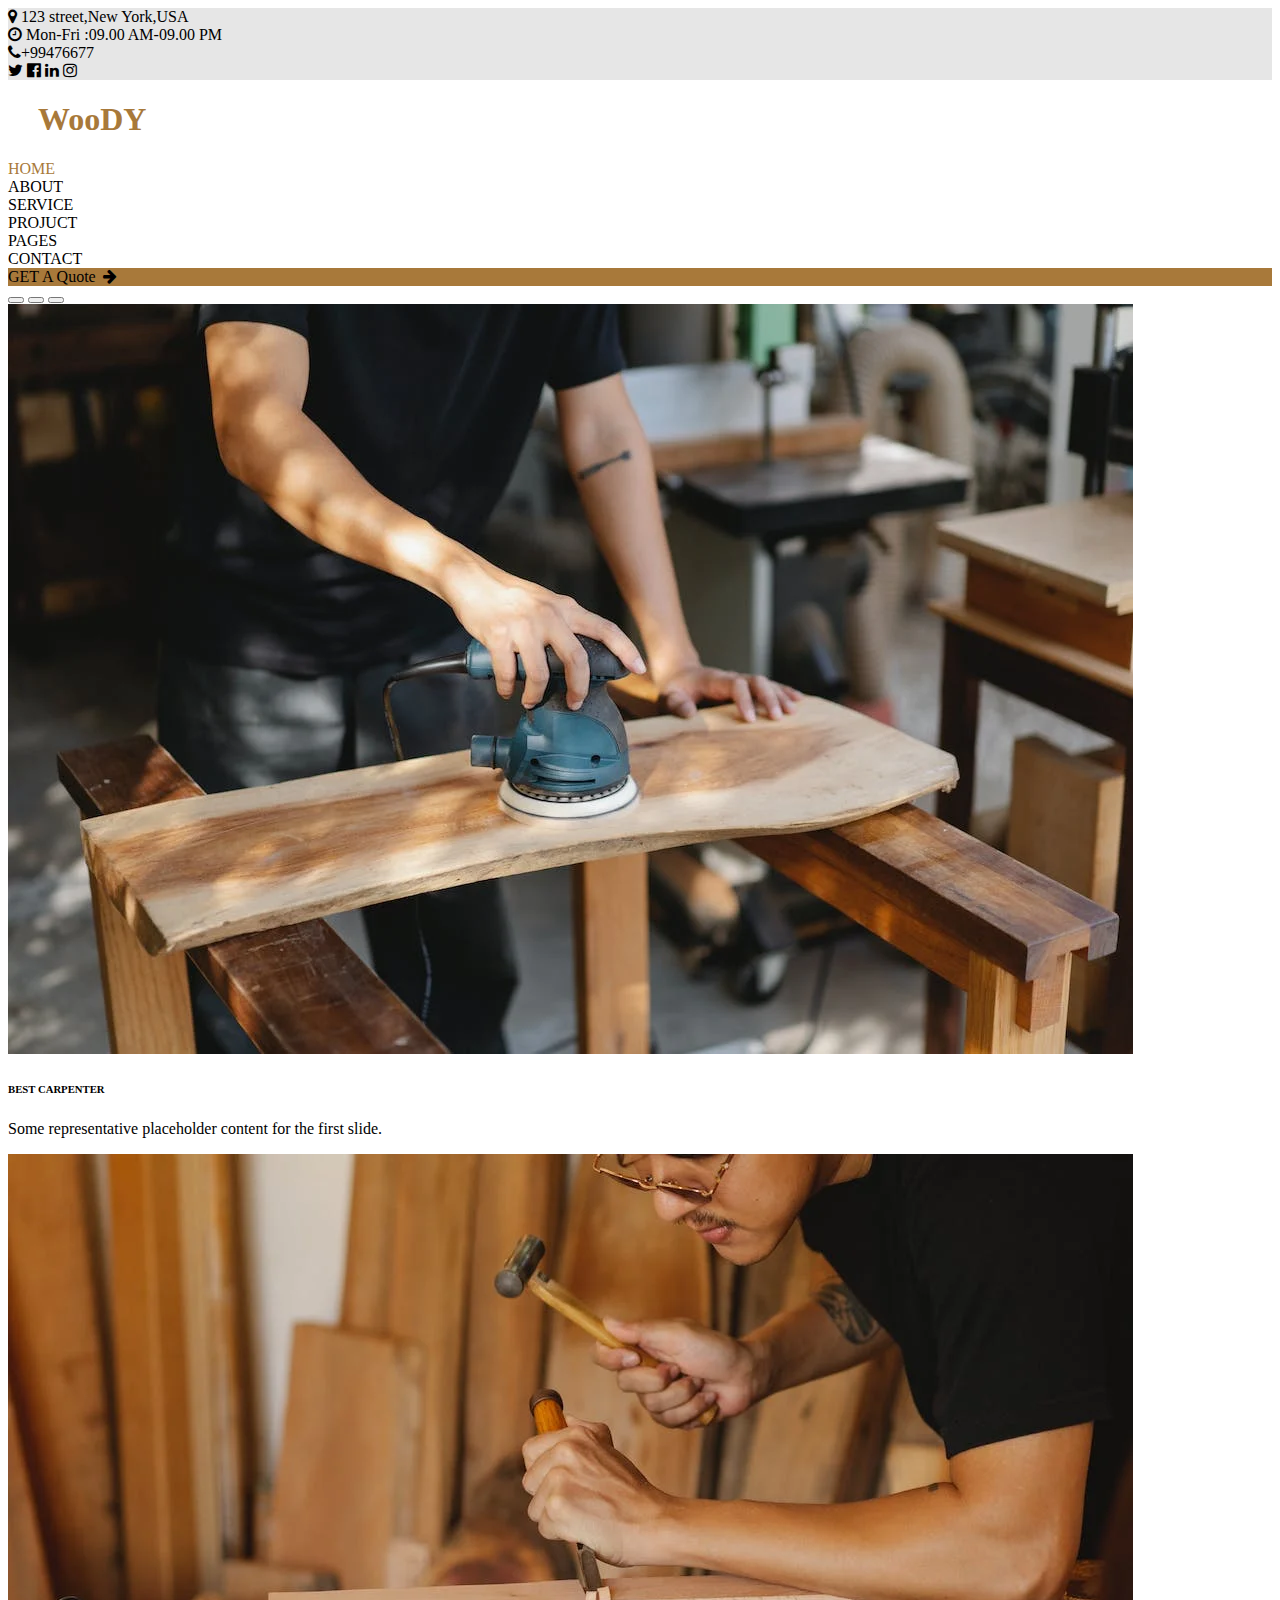
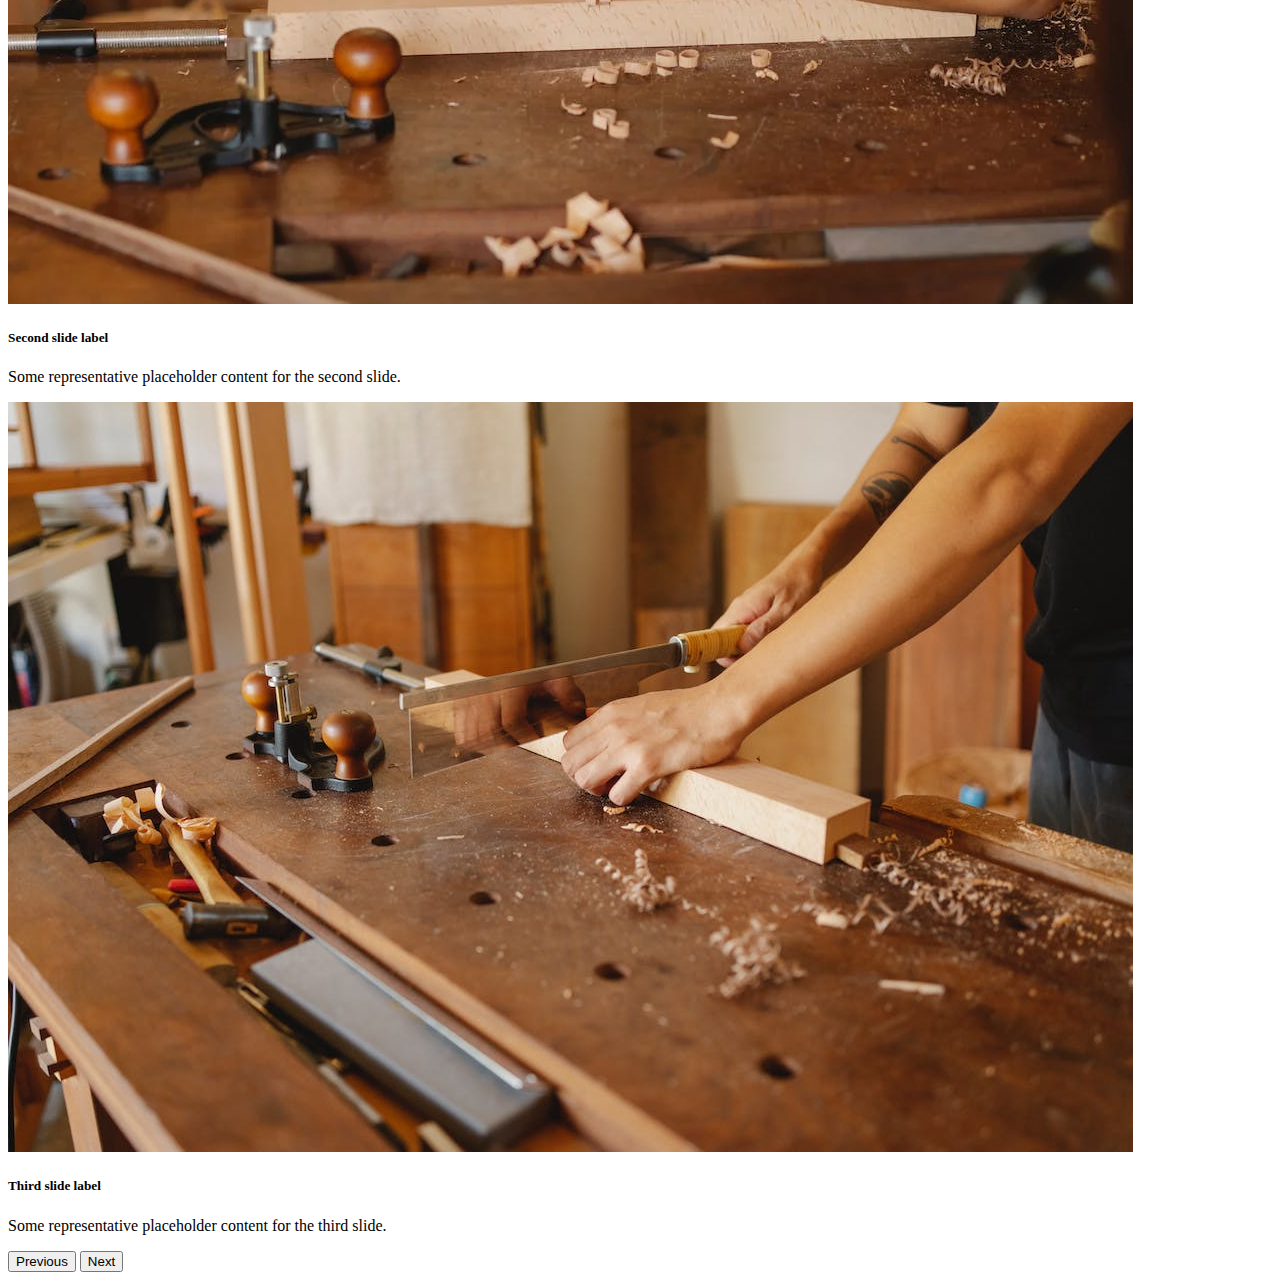
<file: index.html>
<!DOCTYPE html>
<html lang="en">
<head>
    <meta charset="UTF-8">
    <meta name="viewport" content="width=device-width, initial-scale=1.0">
    <title>Document</title>
    <link href="https://cdn.jsdelivr.net/npm/bootstrap@5.1.3/dist/css/bootstrap.min.css" rel="stylesheet" integrity="sha384-1BmE4kWBq78iYhFldvKuhfTAU6auU8tT94WrHftjDbrCEXSU1oBoqyl2QvZ6jIW3" crossorigin="anonymous">

    <link rel="stylesheet" href="https://cdnjs.cloudflare.com/ajax/libs/font-awesome/4.7.0/css/font-awesome.min.css">
</head>
<body>
    <script src="https://cdn.jsdelivr.net/npm/@popperjs/core@2.10.2/dist/umd/popper.min.js" integrity="sha384-7+zCNj/IqJ95wo16oMtfsKbZ9ccEh31eOz1HGyDuCQ6wgnyJNSYdrPa03rtR1zdB" crossorigin="anonymous"></script>
<script src="https://cdn.jsdelivr.net/npm/bootstrap@5.1.3/dist/js/bootstrap.min.js" integrity="sha384-QJHtvGhmr9XOIpI6YVutG+2QOK9T+ZnN4kzFN1RtK3zEFEIsxhlmWl5/YESvpZ13" crossorigin="anonymous"></script>
<div class="navv">
<div class="container-fluid" style="background-color: rgb(230, 230, 230);">
     <div class="row p-2" >
        <div class="col-lg-6 col-md-6">
              <div class="row">
                <div class="col-lg-6 col-md-6">
                    <i class="fa fa-map-marker" aria-hidden="true"></i>
                123 street,New York,USA
                </div>
                <div class="col-lg-6 col-md-6 ">
                    <i class="fa fa-clock-o" aria-hidden="true"></i>
                    Mon-Fri :09.00 AM-09.00 PM
                </div>
              </div>

        </div>
        <div class="col-lg-6">
            <div class="row">
                <div class="col-lg-8 bg-">

                </div>
            <div class="col-lg-2">

               <i class="fa fa-phone" aria-hidden="true"></i><span>+99476677</span>
            </div>
            <div class="col-lg-2">
                <i class="fa fa-twitter" aria-hidden="true"></i> <i class="fa fa-facebook-official" aria-hidden="true"></i> <i class="fa fa-linkedin" aria-hidden="true"></i> <i class="fa fa-instagram" aria-hidden="true"></i>
            </div>
            <!-- <div class="col-lg-2">
                <i class="fa fa-twitter" aria-hidden="true"></i>
            </div>
            <div class="col-lg-2">
                <i class="fa fa-facebook-official" aria-hidden="true"></i>
            </div>
            <div class="col-lg-2">
                <i class="fa fa-linkedin" aria-hidden="true"></i>
            </div>
            <div class="col-lg-2">
                <i class="fa fa-instagram" aria-hidden="true"></i>

            </div> -->
        </div>
        </div>
     </div>



    

</div>


<div class="nav2">

    <div class="row bg-light">
        
        <div class="col-lg-5">
            <h1 style="margin-left: 30px; color: rgb(168, 121, 58);">WooDY</h1>
        </div>

        <div class="col-lg-1 mt-3"><span style="color: rgb(168, 121, 58);">HOME</span></div>
        <div class="col-lg-1 mt-3"><span>ABOUT</span></div>
        <div class="col-lg-1 mt-3"><span>SERVICE</span></div>
        <div class="col-lg-1 mt-3"><span>PROJUCT</span></div>
        <div class="col-lg-1 mt-3"><span>PAGES</span></div>
        <div class="col-lg-1 mt-3"><span>CONTACT</span></div>
        <div class="col-lg-1 text-light p-3" style="background-color: rgb(168, 121, 58);"><span>GET A Quote</span><i class="fa fa-arrow-right" aria-hidden="true" style="margin-left: 7px;"></i>
        </div>
        
    </div>

</div>
<div>


<div class="container-fluid">
    <div id="carouselExampleCaptions" class="carousel slide" data-bs-ride="carousel">
        <div class="carousel-indicators">
          <button type="button" data-bs-target="#carouselExampleCaptions" data-bs-slide-to="0" class="active" aria-current="true" aria-label="Slide 1"></button>
          <button type="button" data-bs-target="#carouselExampleCaptions" data-bs-slide-to="1" aria-label="Slide 2"></button>
          <button type="button" data-bs-target="#carouselExampleCaptions" data-bs-slide-to="2" aria-label="Slide 3"></button>
        </div>
        <div class="carousel-inner">
          <div class="carousel-item active">
            <img src="./images/pexels-photo-5974325.webp" class="d-block w-100" alt="...">
            <div class="carousel-caption d-none d-md-block">
              <h6>BEST CARPENTER</h6>
              <p>Some representative placeholder content for the first slide.</p>
            </div>
          </div>
          <div class="carousel-item">
            <img src="./images/pexels-photo-5974283.webp" class="d-block w-100" alt="...">
            <div class="carousel-caption d-none d-md-block">
              <h5>Second slide label</h5>
              <p>Some representative placeholder content for the second slide.</p>
            </div>
          </div>
          <div class="carousel-item">
            <img src="./images/pexels-photo-5974301.jpeg" class="d-block w-100" alt="...">
            <div class="carousel-caption d-none d-md-block">
              <h5>Third slide label</h5>
              <p>Some representative placeholder content for the third slide.</p>
            </div>
          </div>
        </div>
        <button class="carousel-control-prev" type="button" data-bs-target="#carouselExampleCaptions" data-bs-slide="prev">
          <span class="carousel-control-prev-icon" aria-hidden="true"></span>
          <span class="visually-hidden">Previous</span>
        </button>
        <button class="carousel-control-next" type="button" data-bs-target="#carouselExampleCaptions" data-bs-slide="next">
          <span class="carousel-control-next-icon" aria-hidden="true"></span>
          <span class="visually-hidden">Next</span>
        </button>
      </div>
</div>



</div>

</div>
    
</body>
</html>
</file>
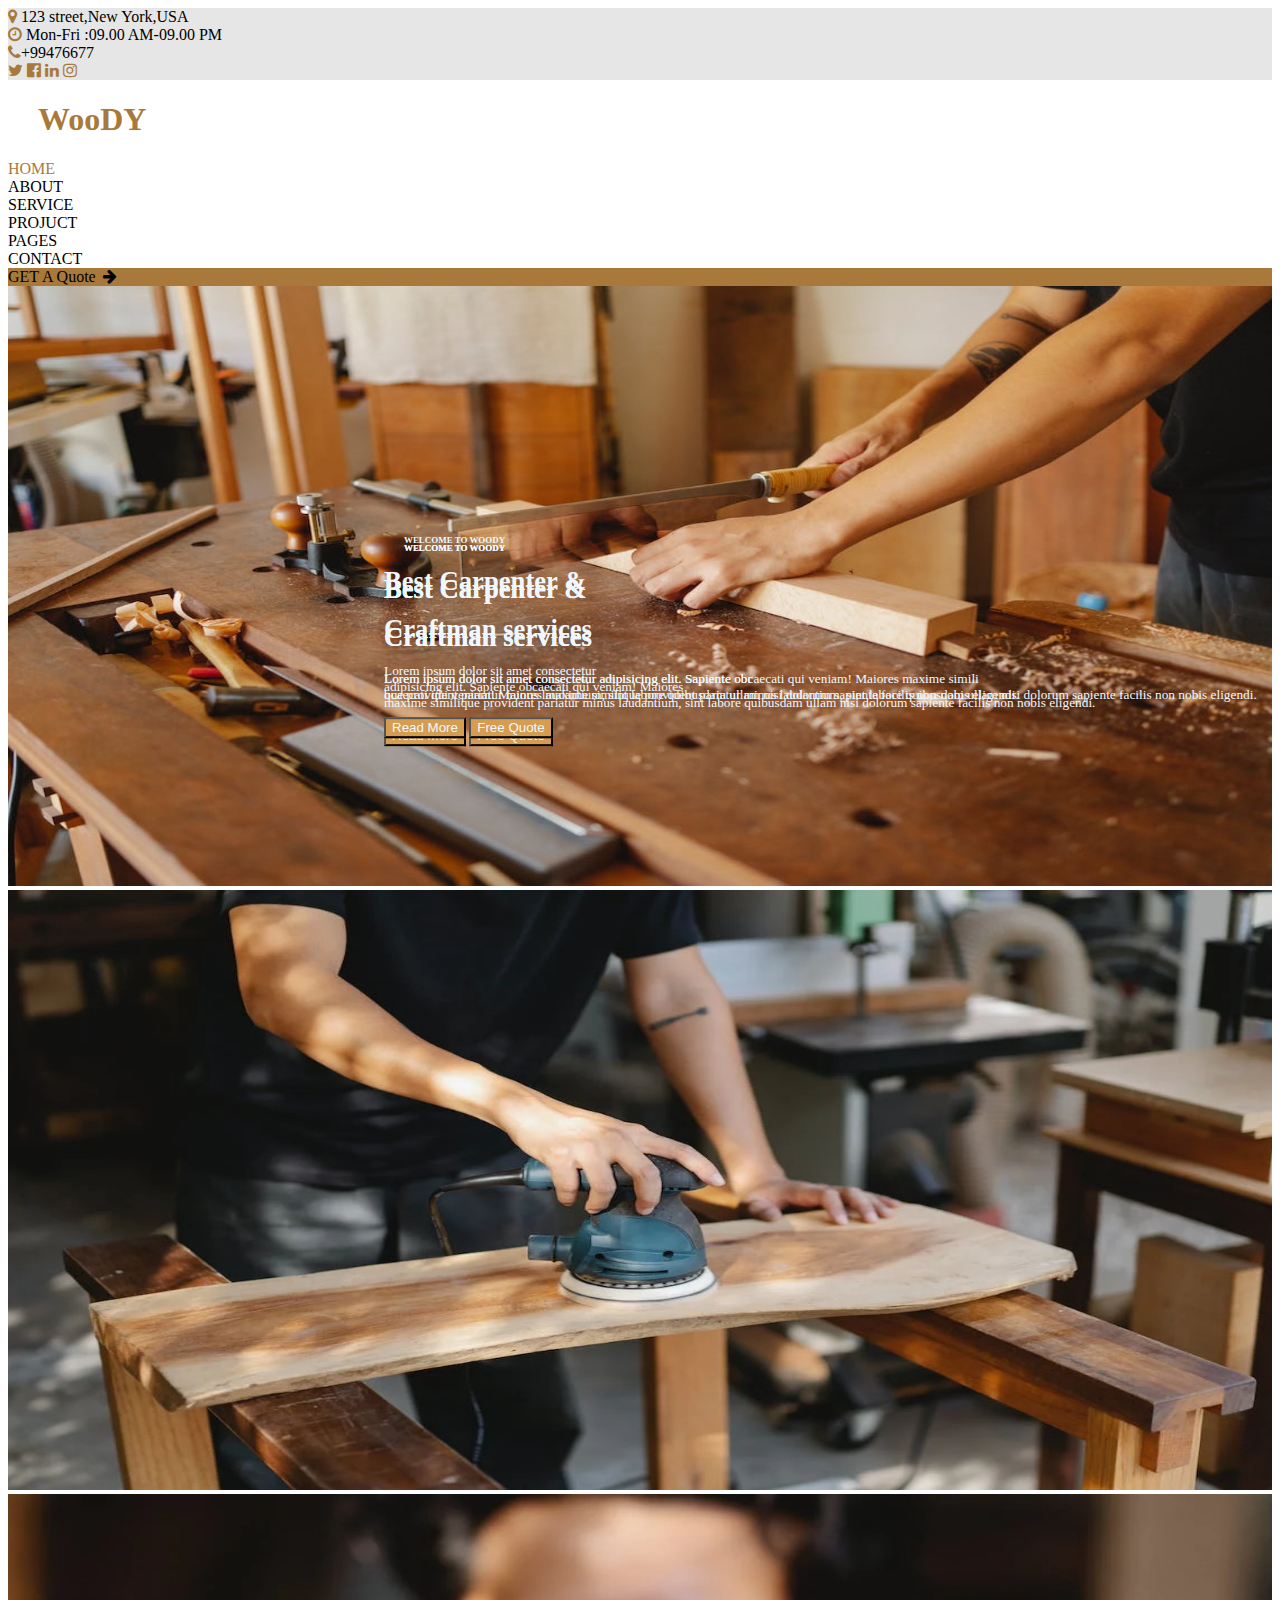
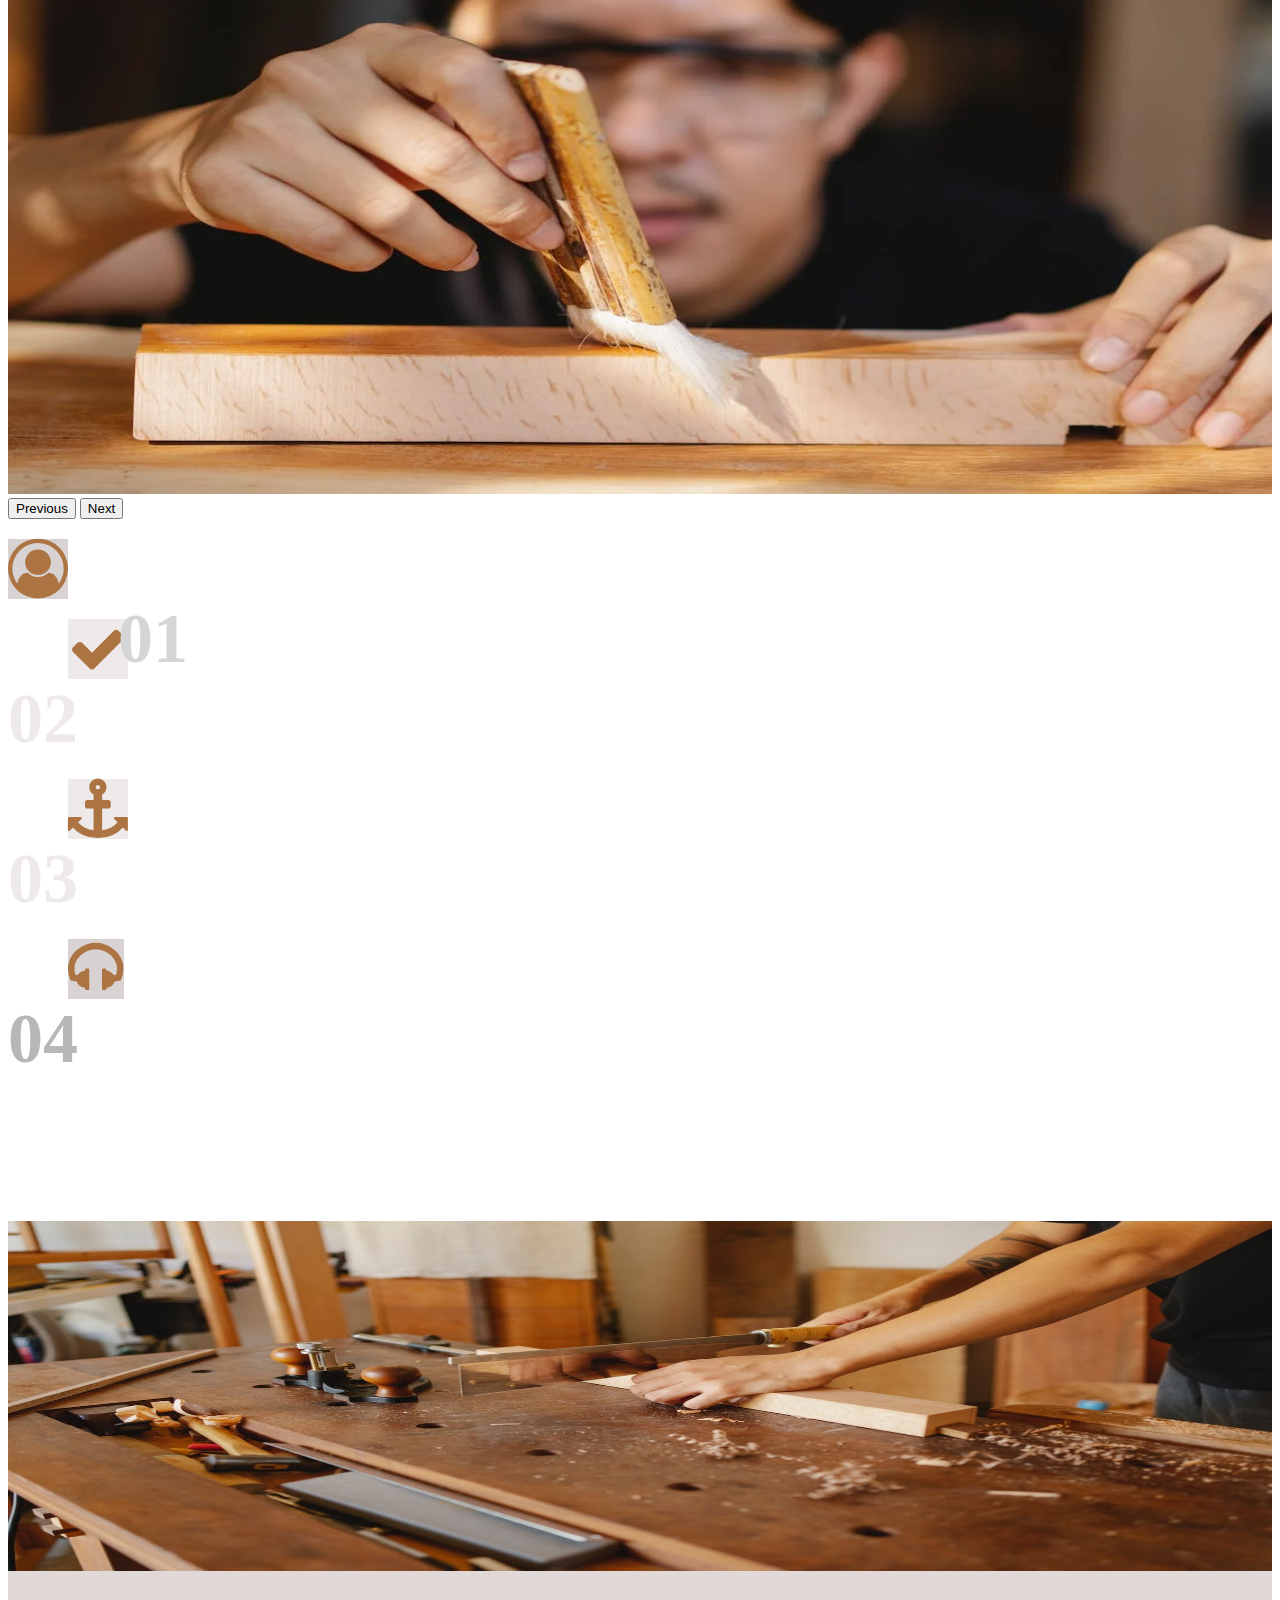
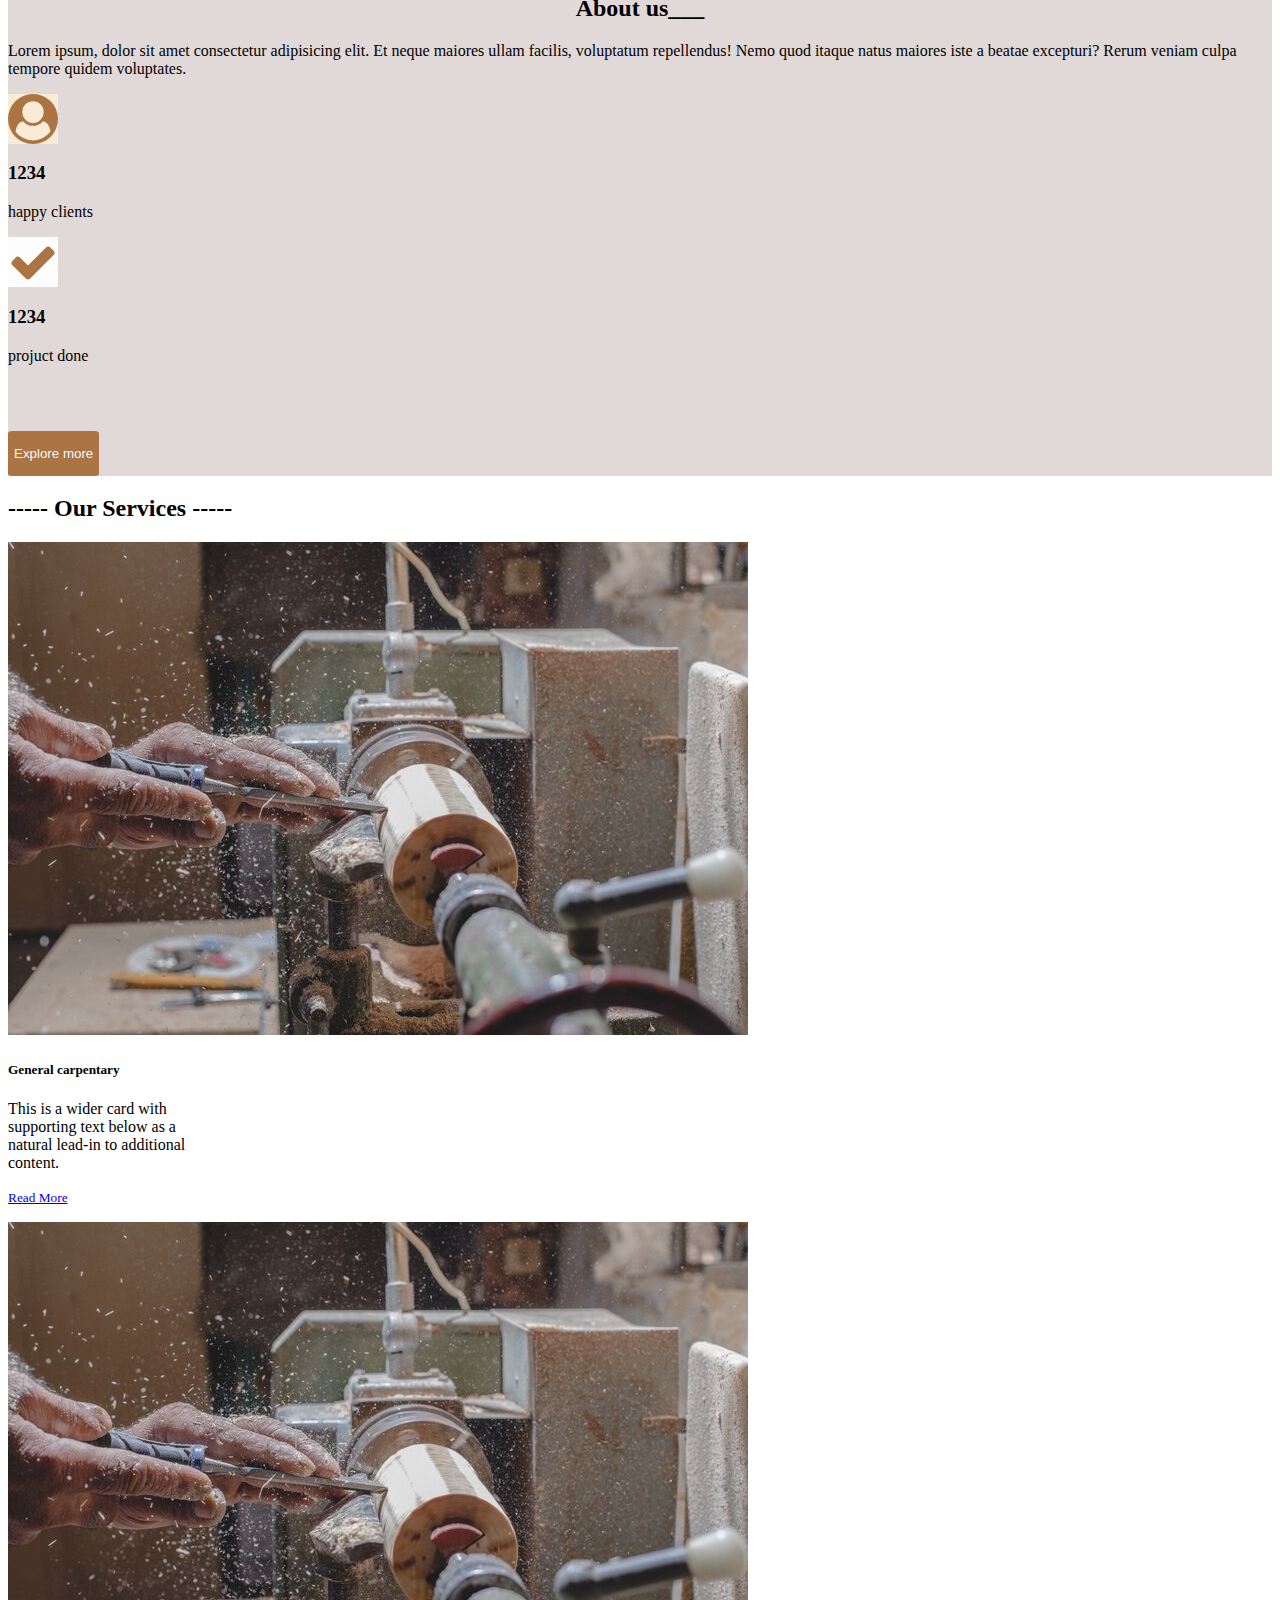
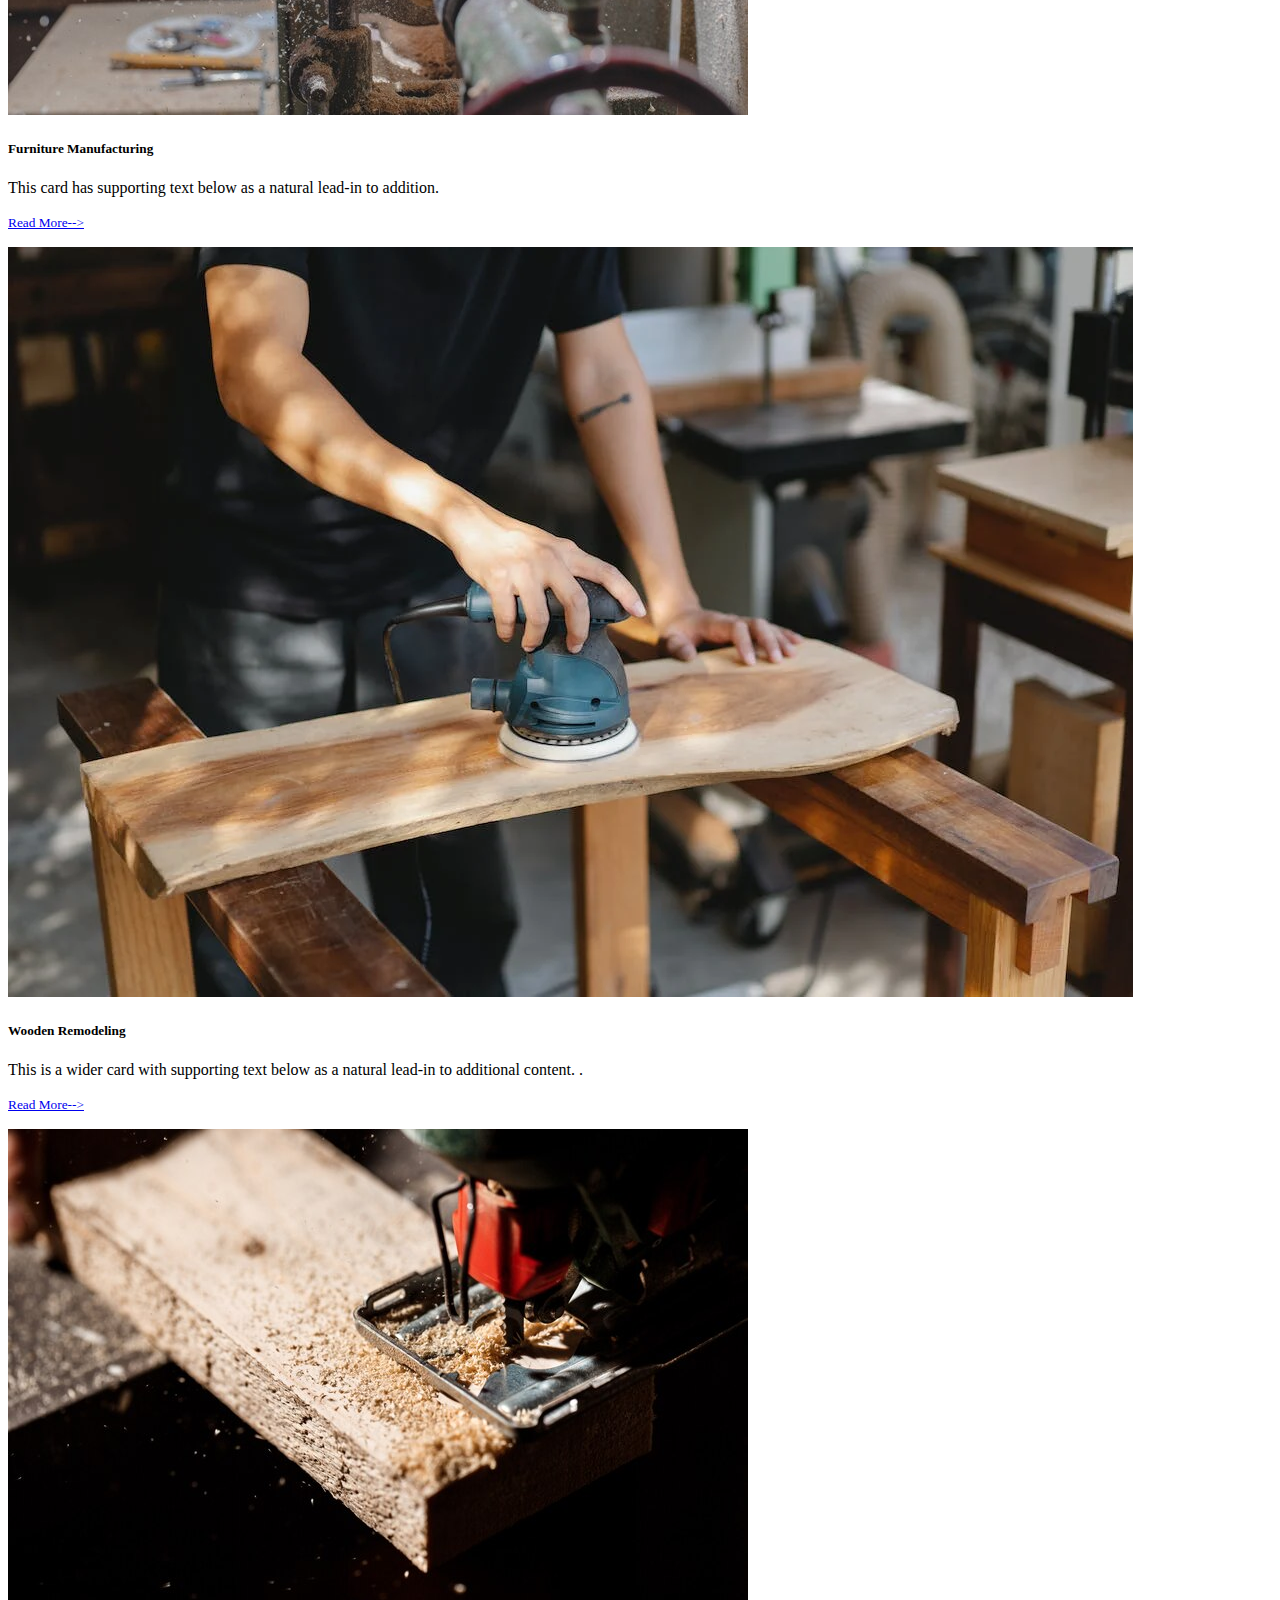
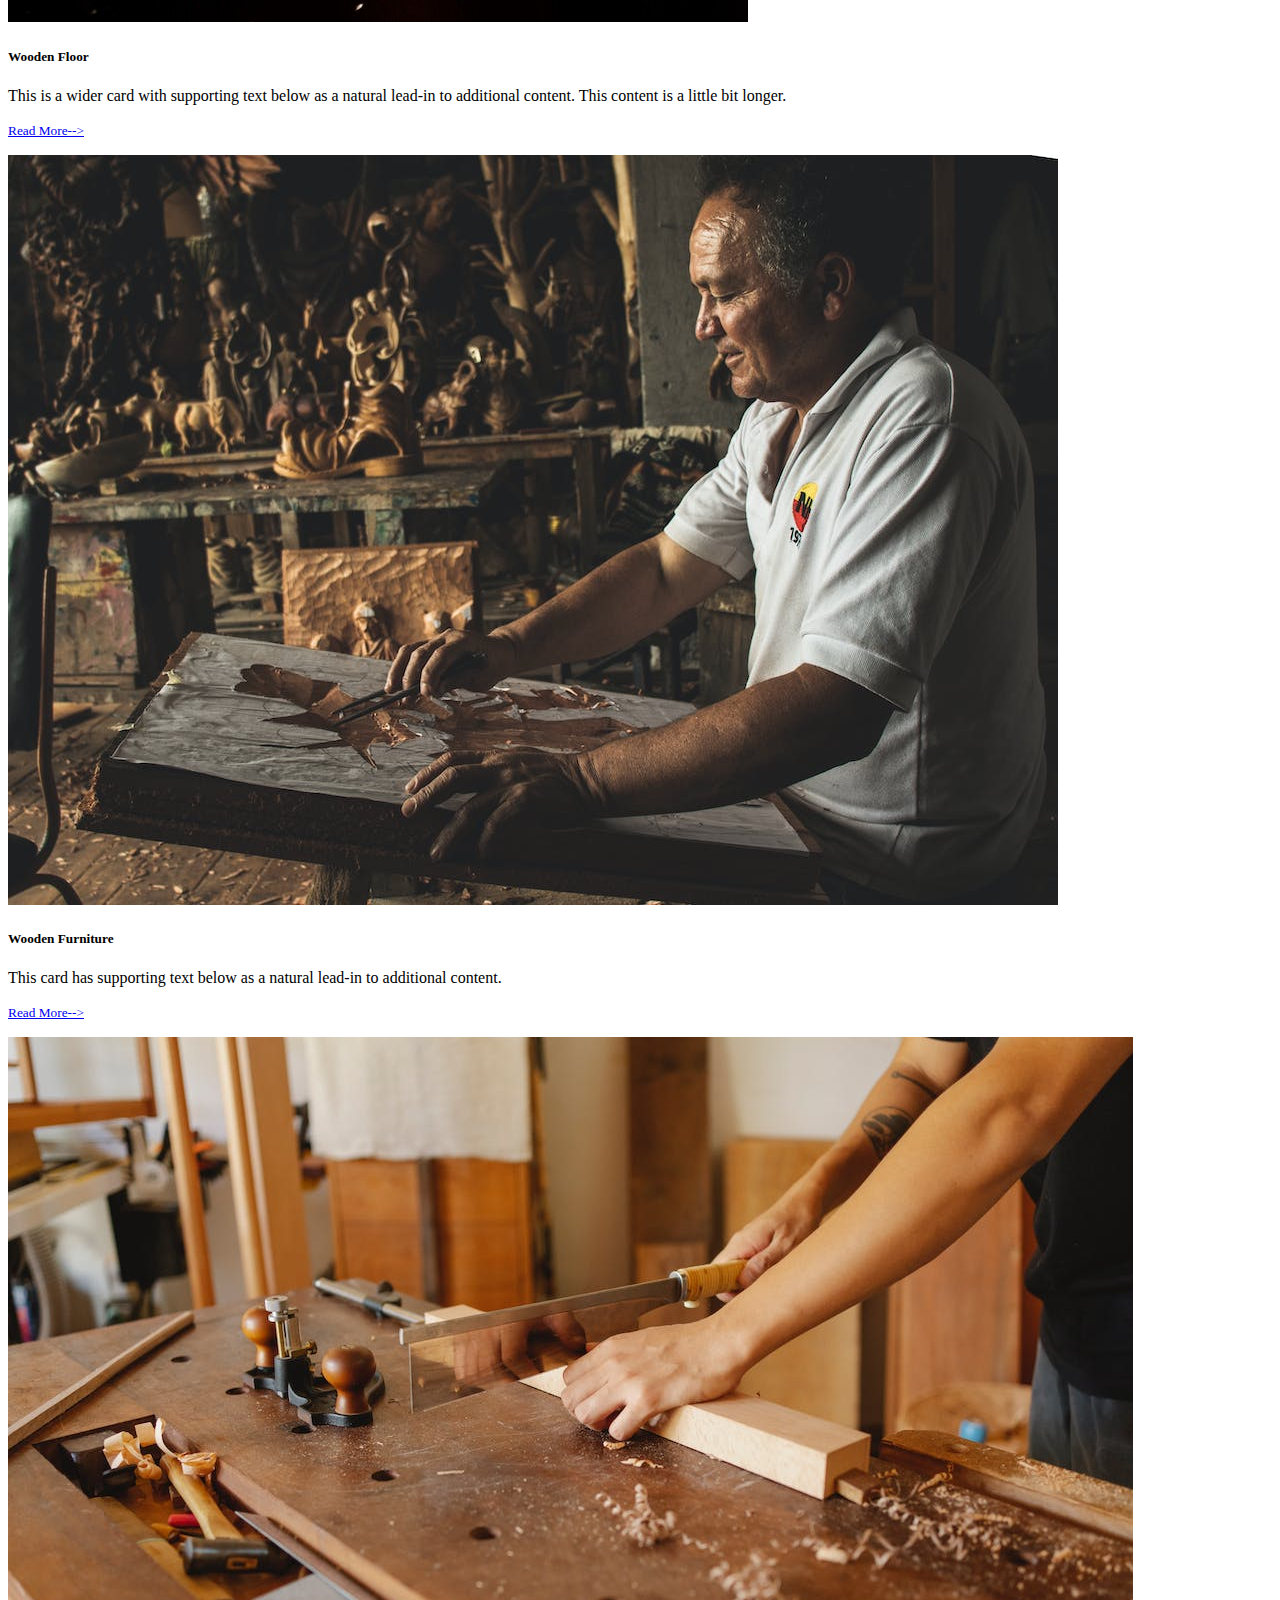
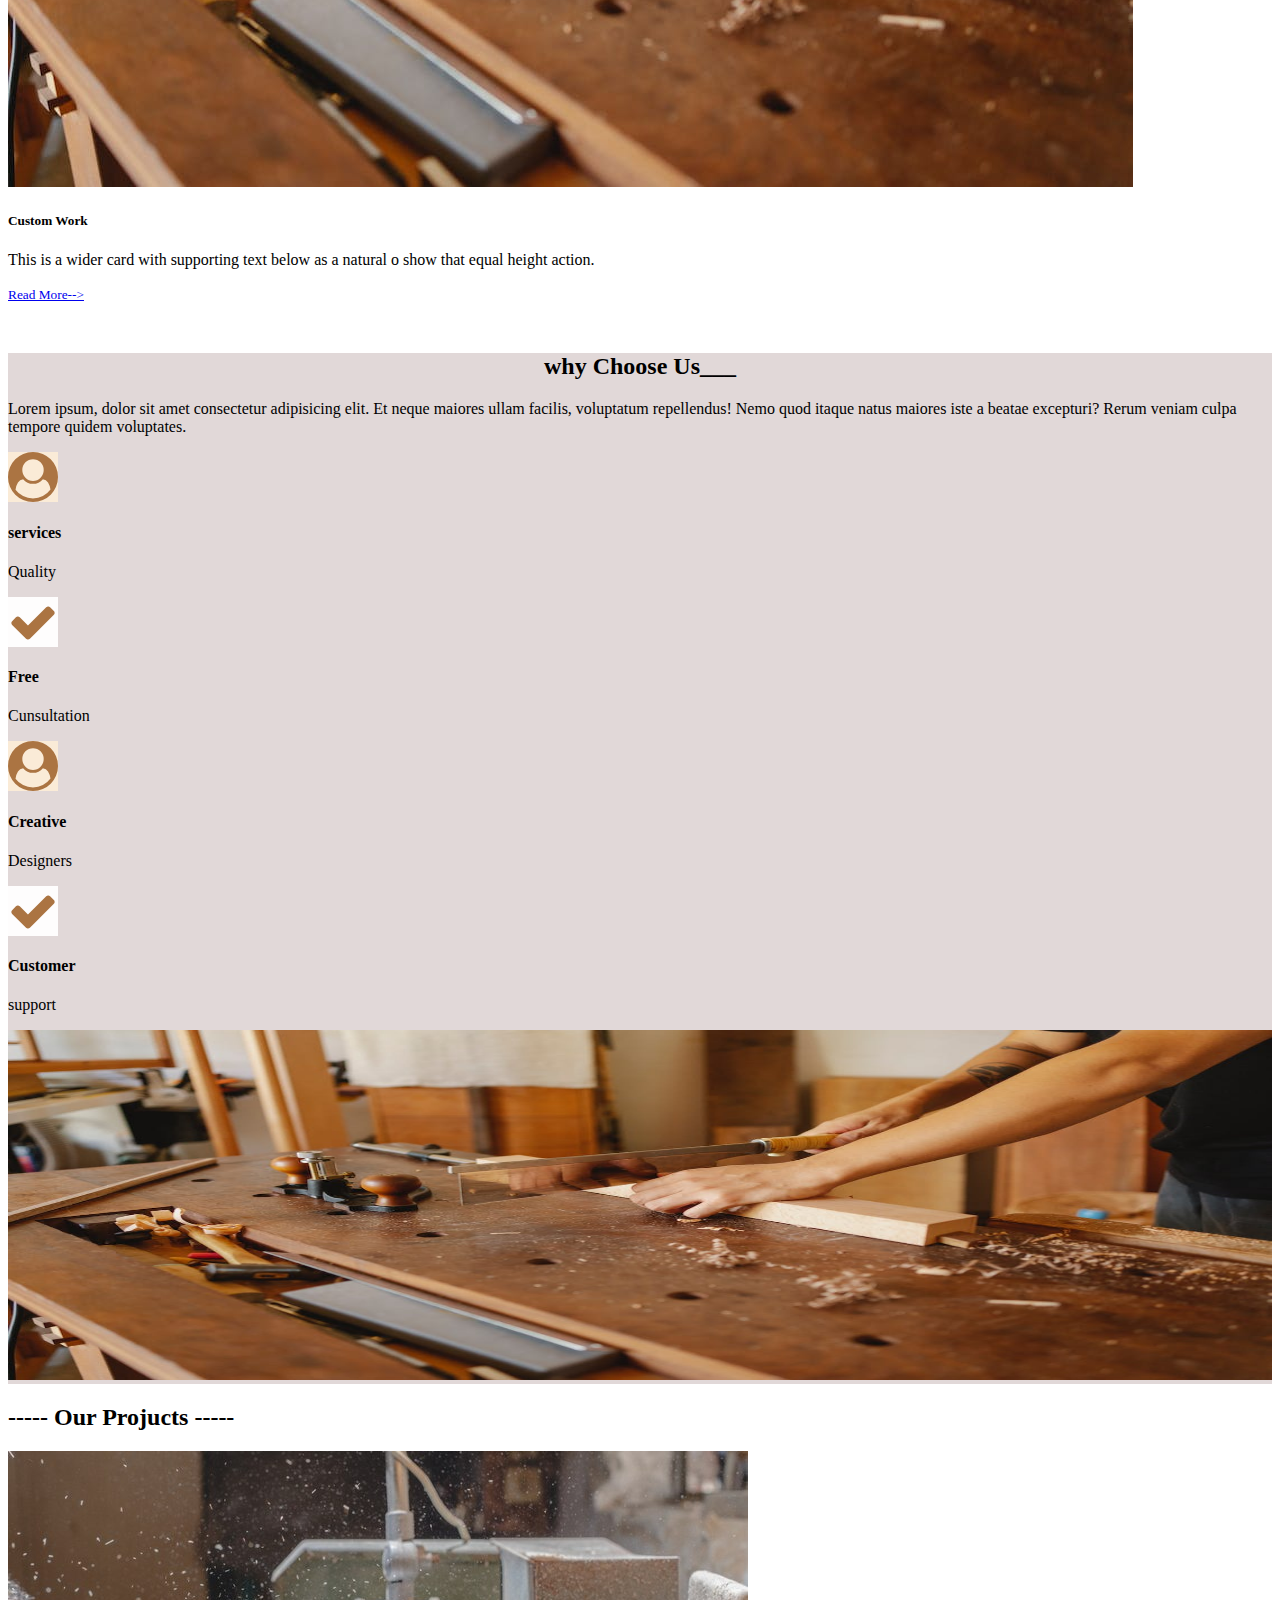
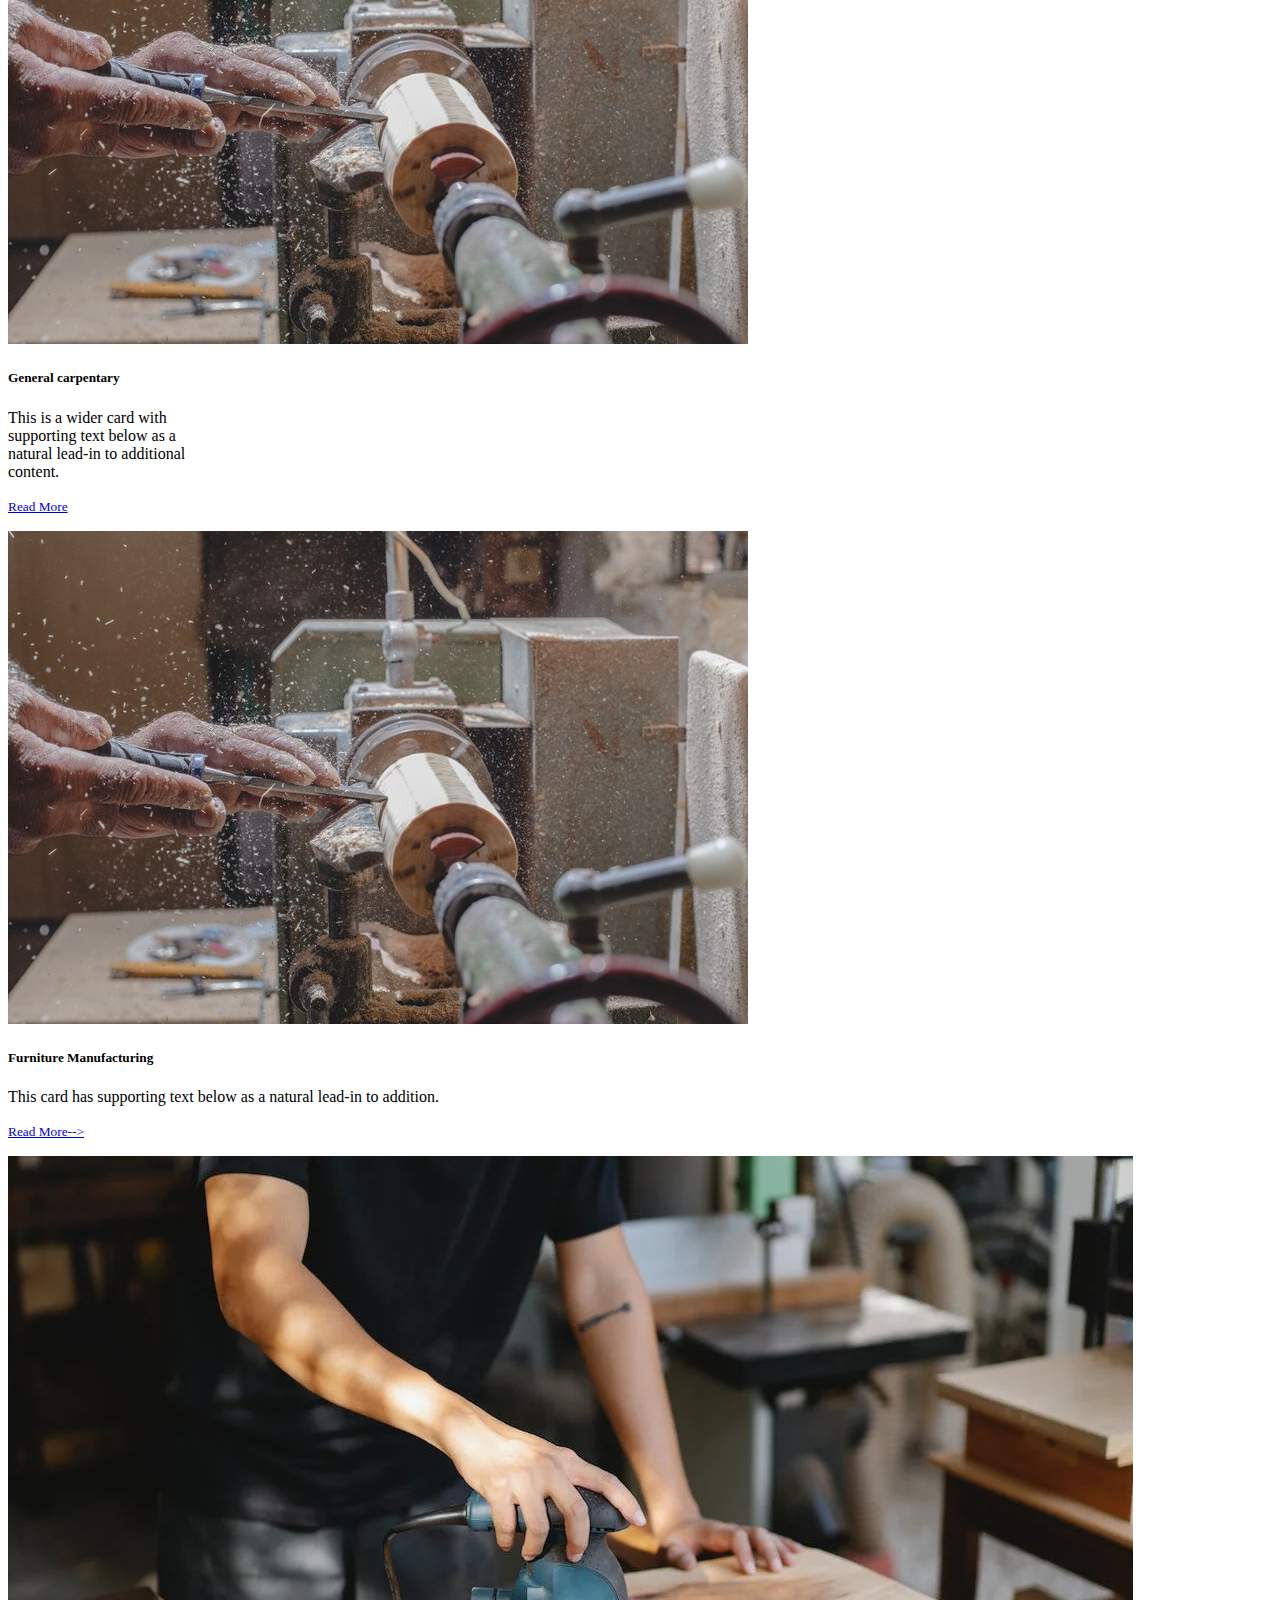
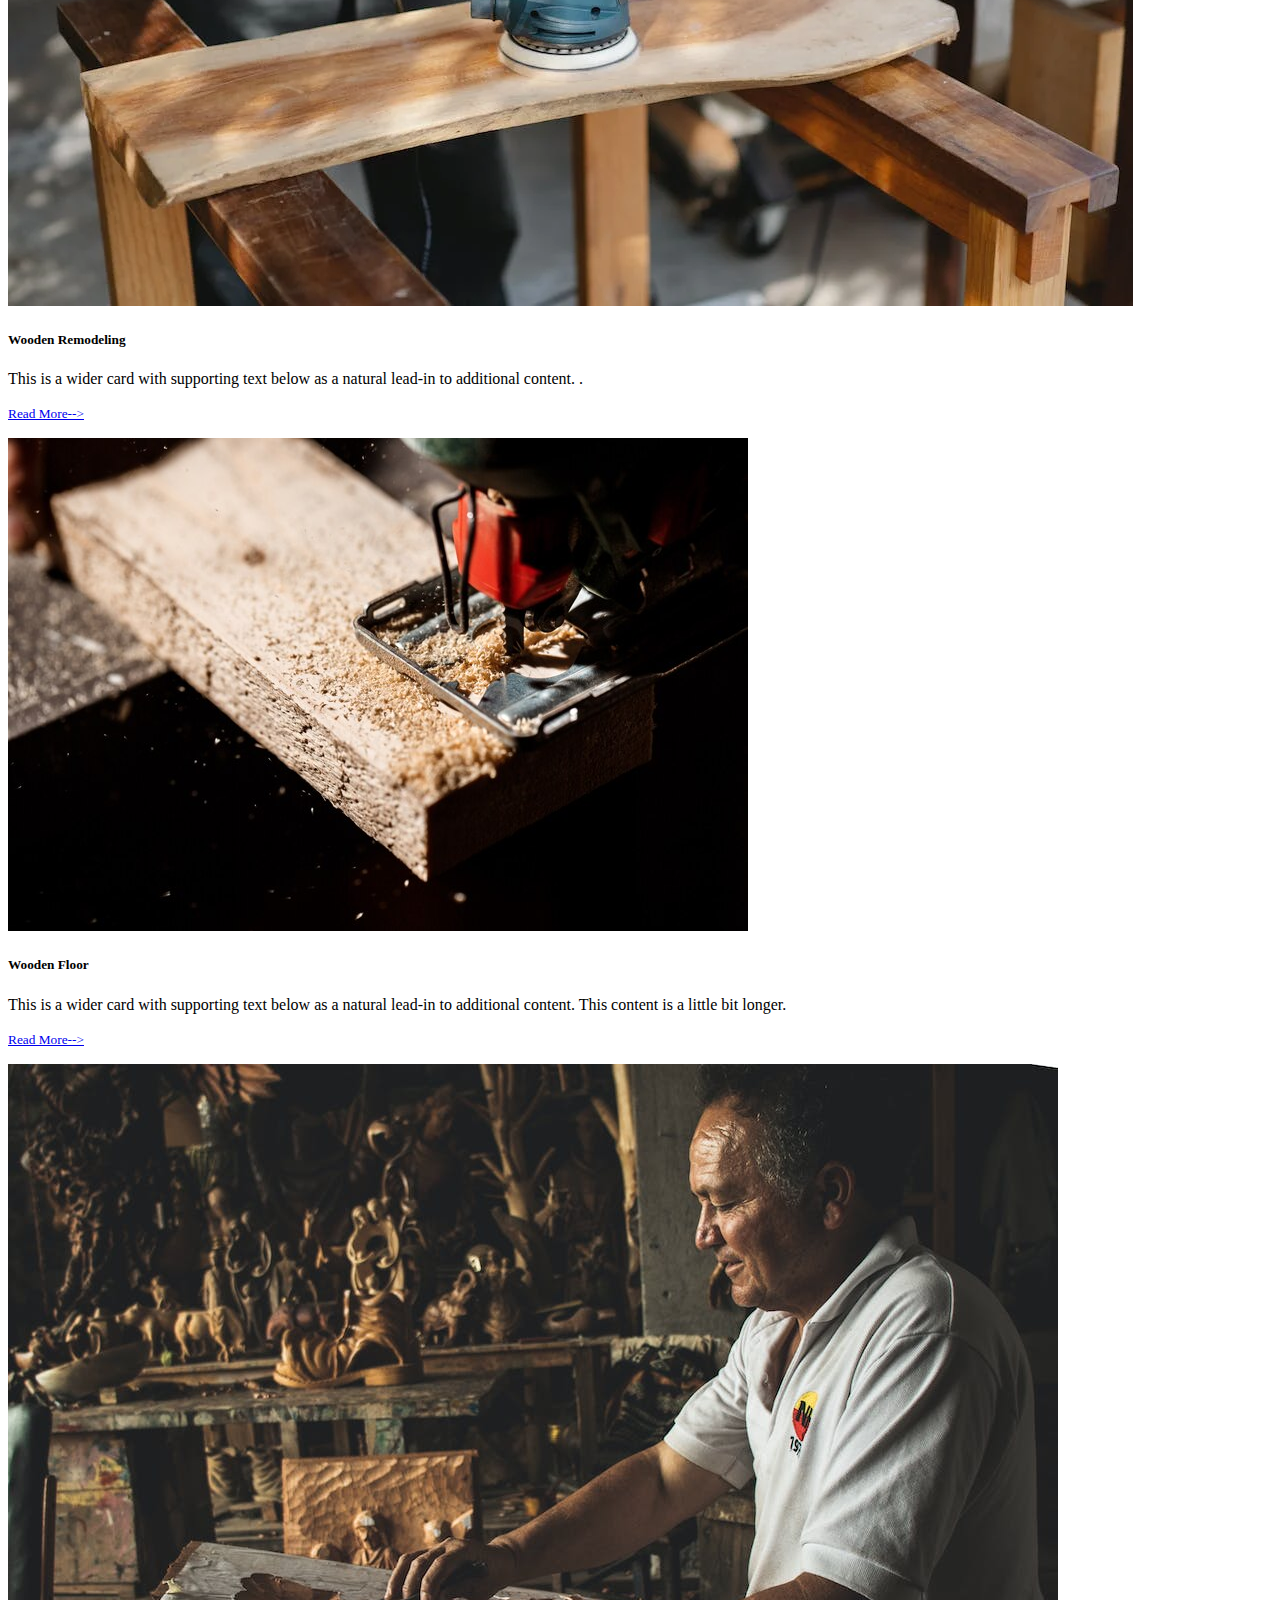
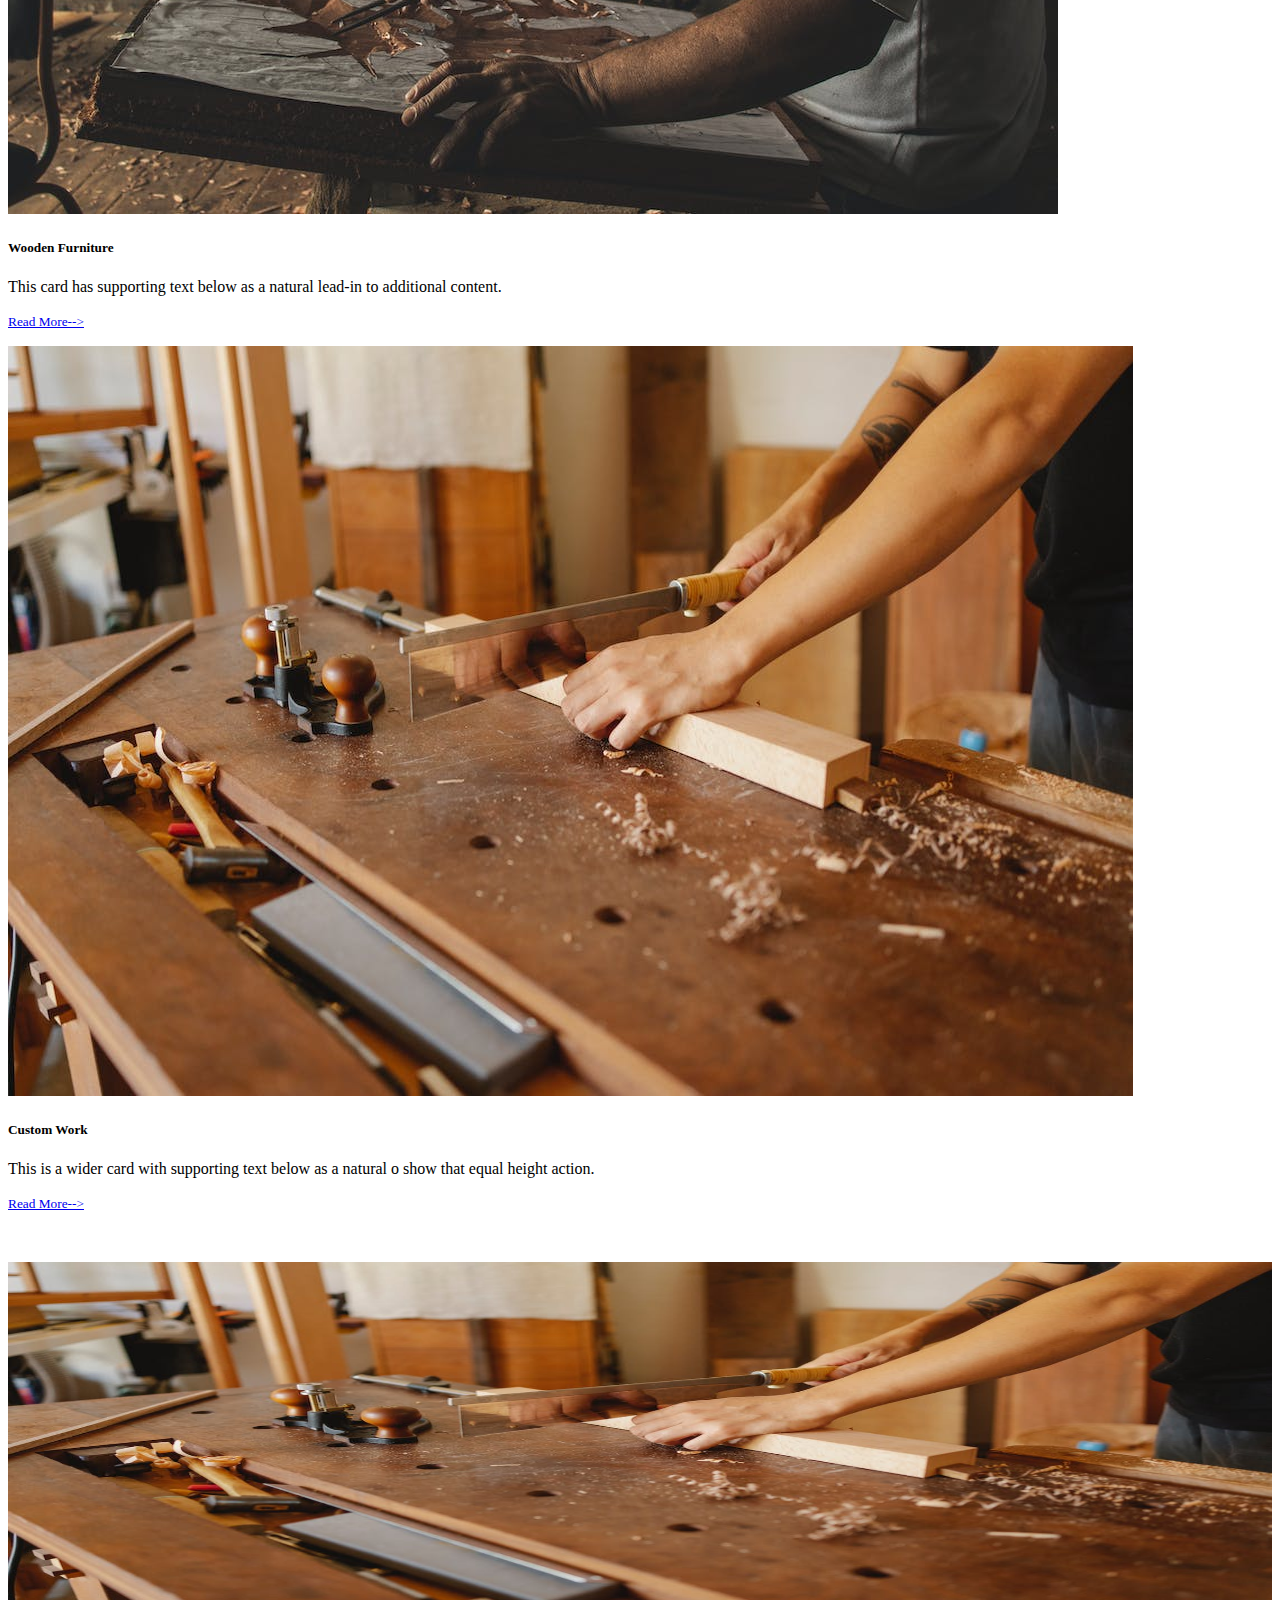
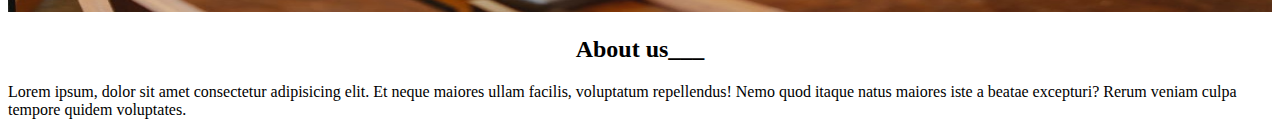
<file: index1.html>
<!DOCTYPE html>
<html lang="en">
<head>
    <meta charset="UTF-8">
    <meta name="viewport" content="width=device-width, initial-scale=1.0">
    <title>Document</title>
    <link href="https://cdn.jsdelivr.net/npm/bootstrap@5.1.3/dist/css/bootstrap.min.css" rel="stylesheet" integrity="sha384-1BmE4kWBq78iYhFldvKuhfTAU6auU8tT94WrHftjDbrCEXSU1oBoqyl2QvZ6jIW3" crossorigin="anonymous">
<link rel="stylesheet" href="style.css">
    <link rel="stylesheet" href="https://cdnjs.cloudflare.com/ajax/libs/font-awesome/4.7.0/css/font-awesome.min.css">
</head>
<body>
    <script src="https://cdn.jsdelivr.net/npm/@popperjs/core@2.10.2/dist/umd/popper.min.js" integrity="sha384-7+zCNj/IqJ95wo16oMtfsKbZ9ccEh31eOz1HGyDuCQ6wgnyJNSYdrPa03rtR1zdB" crossorigin="anonymous"></script>
<script src="https://cdn.jsdelivr.net/npm/bootstrap@5.1.3/dist/js/bootstrap.min.js" integrity="sha384-QJHtvGhmr9XOIpI6YVutG+2QOK9T+ZnN4kzFN1RtK3zEFEIsxhlmWl5/YESvpZ13" crossorigin="anonymous"></script>
<div class="navv">
    <div class="container-fluid" style="background-color: rgb(230, 230, 230);">
              <div class="row p-1">
                <div class="col-lg-6 col-md-6">
                    <div class="row">
                      <div class="col-lg-4 col-md-4">
                          <i class="fa fa-map-marker" aria-hidden="true" style="color: rgb(168, 121, 58);"></i>
                      123 street,New York,USA
                      </div>
                      <div class="col-lg-5 col-md-4 ">
                          <i class="fa fa-clock-o" aria-hidden="true" style="color: rgb(168, 121, 58);"></i>
                          Mon-Fri :09.00 AM-09.00 PM
                      </div>

                      <div class="col-lg-4">

                      </div>
                    </div>
      
      
              </div>
              <div class="col-lg-6">
                <div class="row">
                    <div class="col-lg-3">

                    </div>
                    <div class="col-lg-4 bg-">
    
                    </div>
                <div class="col-lg-3">
    
                   <i class="fa fa-phone" aria-hidden="true" style="color: rgb(168, 121, 58);"></i><span>+99476677</span>
                </div>
                <div class="col-lg-2">
                    <i class="fa fa-twitter" aria-hidden="true" style="color: rgb(168, 121, 58);;"></i> <i class="fa fa-facebook-official" aria-hidden="true" style="color: rgb(168, 121, 58);"></i> <i class="fa fa-linkedin" aria-hidden="true" style="color: rgb(168, 121, 58);"></i> <i class="fa fa-instagram" aria-hidden="true" style="color: rgb(168, 121, 58);"></i>
                </div>
                
            </div>
            </div>
         </div>
    

    </div>

    <div class="nav2">

        <div class="row bg-light">
            
            <div class="col-lg-5">
                <h1 style="margin-left: 30px; color: rgb(168, 121, 58);">WooDY</h1>
            </div>
    
            <div class="col-lg-1 mt-3"><span style="color: rgb(168, 121, 58);">HOME</span></div>
            <div class="col-lg-1 mt-3"><span>ABOUT</span></div>
            <div class="col-lg-1 mt-3"><span>SERVICE</span></div>
            <div class="col-lg-1 mt-3"><span>PROJUCT</span></div>
            <div class="col-lg-1 mt-3"><span>PAGES</span></div>
            <div class="col-lg-1 mt-3"><span>CONTACT</span></div>
            <div class="col-lg-1 text-light  text-center" style="background-color: rgb(168, 121, 58);"><span>GET A Quote</span><i class="fa fa-arrow-right" aria-hidden="true" style="margin-left: 7px;"></i>
            </div>
            
        </div>
    
    </div>
    <div id="carouselExampleControls " class="carousel slide" data-bs-ride="carousel">
      <div class="carousel-inner">
        <div class="carousel-item active imaage">
          <img src="./images/pexels-photo-5974301.jpeg" class="d-block w-100" alt="...">
          <div class="child">
            <h6 style="padding-left: 20px;">WELCOME TO WOODY</h6>
            <H1>Best Carpenter &</H1>
            <H1>Craftman services</H1>
            <p>Lorem ipsum dolor sit amet consectetur <br>adipisicing elit. Sapiente obcaecati qui veniam! Maiores <br> maxime similique provident pariatur minus laudantium, sint labore quibusdam ullam nisi dolorum sapiente facilis non nobis eligendi.</p>
            <button type="button" class="btn btn-primary btn-lg">Read More</button>
<button type="button" class="btn btn-secondary btn-lg">Free Quote</button>
          </div>

        </div>
        <div class="carousel-item imaage">
          <img src="./images/pexels-photo-5974325.webp" class="d-block w-100" alt="...">
          <div class="child">
            <h6 style="padding-left: 20px;">WELCOME TO WOODY</h6>
            <H1>Best Carpenter &</H1>
            <H1>Craftman services</H1>
            <p>Lorem ipsum dolor sit amet consectetur adipisicing elit. Sapiente obr
              <br>bcaecati qui veniam! Maiores maxime similique provident pariatur minus laudantium, sint labore quibusdam ullam nisi dolorum sapiente facilis non nobis eligendi.</p>
            <button type="button" class="btn btn-primary btn-lg">Read More</button>
<button type="button" class="btn btn-secondary btn-lg">Free Quote</button>
          </div>

        </div>
        <div class="carousel-item imaage">
          <img src="./images/pexels-photo-5974350.webp" class="d-block w-100" alt="...">
          <div class="child">
            <h6 style="padding-left: 20px;">WELCOME TO WOODY</h6>
            <H1>Best Carpenter &</H1>
            <H1>Craftman services</H1>
            <p>Lorem ipsum dolor sit amet consectetur adipisicing elit. Sapiente obcaecati qui veniam! Maiores maxime simili <br>que provident pariatur minus laudantium, sint labore quibusdam ullam nisi dolorum sapiente facilis non nobis eligendi.</p>
            <button type="button" class="btn btn-primary btn-lg">Read More</button>
<button type="button" class="btn btn-secondary btn-lg">Free Quote</button>
          </div>

        </div>
      </div>
      <button class="carousel-control-prev" type="button" data-bs-target="#carouselExampleControls" data-bs-slide="prev">
        <span class="carousel-control-prev-icon" aria-hidden="true"></span>
        <span class="visually-hidden">Previous</span>
      </button>
      <button class="carousel-control-next" type="button" data-bs-target="#carouselExampleControls" data-bs-slide="next">
        <span class="carousel-control-next-icon" aria-hidden="true"></span>
        <span class="visually-hidden">Next</span>
      </button>
    </div>
         
    <div class="container mt-5">
      <div class="row qualityrow">
        <div class=" creative col-lg-2 col-md-2 col-sm-2"><i class="fa fa-user-circle-o" aria-hidden="true"></i></div>
        <div class="text1 col-lg-1 col-md-1 col-sm-1"><span class="spn">01</span></div>
        <div class=" quality  col-lg-2 col-md-2 col-sm-2 "><i class="fa fa-check" aria-hidden="true"></i></div>
        <div class="text2 col-lg-1 col-sm-1">02</div>
        <div class=" free     col-lg-2 col-md-2 col-sm-2"><i class="fa fa-anchor" aria-hidden="true"></i></div>
        <div class="text3 col-lg-1 col-md-1 col-sm-1">03</div>
        <div class="customer  col-lg-2 col-md-2 col-sm-2">
          <i class="fa fa-headphones" aria-hidden="true"></i></div>
        <div class="text4 col-lg-1 col-md-1 col-sm-1">04</div>
      </div>
      <div class="row captions">
        <div class=" cap1 col-lg-3 col-md-3 col-sm-3">Creative designers</div>
        <div class=" cap2 col-lg-3 col-md-3 col-sm-3">quality products</div>
        <div class=" cap3 col-lg-3 col-md-3 col-sm-3">free consultation</div>
        <div class=" cap4 col-lg-3 col-md-3 col-sm-3">customer support</div>
      </div>
    </div>
    
    <div class="container-fluid aboutus ">
      <div class="row myimage mt-5">
        <div class="col-lg-6 col-md-6 col-sm-6">
          <img src="./images/pexels-photo-5974301.jpeg"alt="" width="100%">
        </div>
        <div class="col-lg-6 col-md-6 col-sm-6  mt-3">
          <div class="para1"><h2>About us___</h2></div>
          <div class="para">
          <p>
            Lorem ipsum, dolor sit amet consectetur adipisicing elit. Et neque maiores ullam facilis, voluptatum repellendus! Nemo quod itaque natus maiores iste a beatae excepturi? Rerum veniam culpa tempore quidem voluptates.
          </p>
        </div>
        <div class="row">
          <div class="col-lg-2"><i class="fa fa-user-circle" aria-hidden="true" style="font-size: 50px; background-color: antiquewhite; color:  #AB7442;"></i></div>
          <div class="col-lg-3"><h3>1234 </h3><p>happy clients</p>
          </div>
          <div class="col-lg-2"></div>
          <div class="col-lg-2"><i class="fa fa-check" aria-hidden="true" style="font-size: 50px; background-color: rgba(255, 255, 255, 0.949); color:  #AB7442;"></i></div>
          <div class="col-lg-3"><h3>1234 </h3><p>projuct done</p></div>
        </div>
        <div class="exploremore">
            
          <button type="button" class="btn  btn-lg">Explore more</button>
        </div>  

          <!-- <div class="paraicon">
            <div class="fafacirclle"><i class="fa fa-user-circle" aria-hidden="true"></i></div>
           <div class="one234"> <b><h1>1234</h1></b></div>
           <div class="fafacheck"> <i class="fa fa-check" aria-hidden="true"></i></div>
            <div class="one234"> <b><h1>1234</h1></b></div>
          </div>
          <div class="paraicon2">
            <p class="happy">Happy client</p>
            <p class="done">project Done</p>
          </div>
          <div class="exploremore">
            
            <button type="button" class="explore">Explore More</button> 
          </div>  --> 
        </div>
      </div>
    </div>
    <!-- ...................................our services........................... -->
    <div class="container  mx-5">
      <div class="row text-center mt-5"><h2><b>-----    Our Services      -----</b></h2></div>

          <!-- .....................................FIRST ROW............................. -->
    <div class="row mt-5 ps-5">
      <div class="card-group ourservices1">
        <div class="card" style="width: 12rem;">
          <img src="./images/carpenter-peeling-wooden-pieces-make-figures_114579-12123.jpg" class="card-img-top" alt="...">
          <div class="card-body">
            <h5 class="card-title">General carpentary</h5>
            <p class="card-text">This is a wider card with supporting text below as a natural lead-in to additional content.</p>
            <p class="card-text text-danger"><small class="text-muted"><a href="#">Read More</a></small></p>
          </div>
        </div>
        <div class="card">
          <img src="./images/carpenter-peeling-wooden-pieces-make-figures_114579-12123.jpg" class="card-img-top" alt="...">
          <div class="card-body">
            <h5 class="card-title">Furniture Manufacturing</h5>
            <p class="card-text">This card has supporting text below as a natural lead-in to addition.</p>
            <p class="card-text"><small class="text-muted"><a href="#">Read More--></a></small></p>
          </div>
        </div>
        <div class="card">
          <img src="./images/pexels-photo-5974325.webp" class="card-img-top" alt="...">
          <div class="card-body">
            <h5 class="card-title">Wooden Remodeling</h5>
            <p class="card-text">This is a wider card with supporting text below as a natural lead-in to additional content. .</p>
            <p class="card-text"><small class="text-muted"><a href="#">Read More--></a></small></p>
          </div>
        </div>
      </div>
    </div>

    <!-- ................................ SECOND ROW............................................. -->
    <div class="row  mt-5 ps-5">
      <div class="card-group secondrow">
        <div class="card">
          <img src="./images/close-up-photo-cutting-wood-with-fretsaw_176420-4785.jpg" class="card-img-top" alt="...">
          <div class="card-body">
            <h5 class="card-title">Wooden Floor</h5>
            <p class="card-text">This is a wider card with supporting text below as a natural lead-in to additional content. This content is a little bit longer.</p>
            <p class="card-text"><small class="text-muted"><a href="#">Read More--></a></small></p>
          </div>
        </div>
        <div class="card">
          <img src="./images/pexels-photo-3680454.jpeg" class="card-img-top" alt="...">
          <div class="card-body">
            <h5 class="card-title">Wooden Furniture</h5>
            <p class="card-text">This card has supporting text below as a natural lead-in to additional content.</p>
            <p class="card-text"><small class="text-muted"><a href="#">Read More--></a></small></p>
          </div>
        </div>
        <div class="card">
          <img src="./images/pexels-photo-5974301.jpeg" class="card-img-top" alt="...">
          <div class="card-body">
            <h5 class="card-title">Custom Work</h5>
            <p class="card-text">This is a wider card with supporting text below as a natural o show that equal height action.</p>
            <p class="card-text"><small class="text-muted"><a href="#">Read More--></a></small></p>
          </div>
        </div>
      </div>
    </div>
  </div>
  <div class="container-fluid aboutus ">
    <div class="row myimage mt-5">
      <div class="col-lg-6 col-md-6 col-sm-6  mt-3">
        <div class="para1"><h2>why Choose Us___</h2></div>
        <div class="para">
        <p>
          Lorem ipsum, dolor sit amet consectetur adipisicing elit. Et neque maiores ullam facilis, voluptatum repellendus! Nemo quod itaque natus maiores iste a beatae excepturi? Rerum veniam culpa tempore quidem voluptates.
        </p>
      </div>
      <div class="row">
        <div class="col-lg-2"><i class="fa fa-user-circle" aria-hidden="true" style="font-size: 50px; background-color: antiquewhite; color:  #AB7442;"></i></div>
        <div class="col-lg-3"><h4>services </h4><p>Quality</p>
        </div>
        <div class="col-lg-2"></div>
        <div class="col-lg-2"><i class="fa fa-check" aria-hidden="true" style="font-size: 50px; background-color: rgba(255, 255, 255, 0.949); color:  #AB7442;"></i></div>
        <div class="col-lg-3"><h4>Free </h4><p>Cunsultation</p></div>
      </div> <div class="row">
        <div class="col-lg-2"><i class="fa fa-user-circle" aria-hidden="true" style="font-size: 50px; background-color: antiquewhite; color:  #AB7442;"></i></div>
        <div class="col-lg-3"><h4>Creative </h4><p>Designers</p>
        </div>
        <div class="col-lg-2"></div>
        <div class="col-lg-2"><i class="fa fa-check" aria-hidden="true" style="font-size: 50px; background-color: rgba(255, 255, 255, 0.949); color:  #AB7442;"></i></div>
        <div class="col-lg-3"><h4>Customer </h4><p>support</p></div>
      </div>
  
  
  
    
    
    
      
    </div>
      <div class="col-lg-6 col-md-6 col-sm-6">
        <img src="./images/pexels-photo-5974301.jpeg"alt="" width="100%">
      </div>
      
  
    
    
    
      
    </div>
    
    </div>

    <div class="container  mx-5">
      <div class="row text-center mt-5"><h2><b>-----    Our Projucts      -----</b></h2></div>

      
      <div class="row mt-5 ps-5">
        <div class="card-group ourservices1">
          <div class="card" style="width: 12rem;">
            <img src="./images/carpenter-peeling-wooden-pieces-make-figures_114579-12123.jpg" class="card-img-top" alt="...">
            <div class="card-body">
              <h5 class="card-title">General carpentary</h5>
              <p class="card-text">This is a wider card with supporting text below as a natural lead-in to additional content.</p>
              <p class="card-text text-danger"><small class="text-muted"><a href="#">Read More</a></small></p>
            </div>
          </div>
          <div class="card">
            <img src="./images/carpenter-peeling-wooden-pieces-make-figures_114579-12123.jpg" class="card-img-top" alt="...">
            <div class="card-body">
              <h5 class="card-title">Furniture Manufacturing</h5>
              <p class="card-text">This card has supporting text below as a natural lead-in to addition.</p>
              <p class="card-text"><small class="text-muted"><a href="#">Read More--></a></small></p>
            </div>
          </div>
          <div class="card">
            <img src="./images/pexels-photo-5974325.webp" class="card-img-top" alt="...">
            <div class="card-body">
              <h5 class="card-title">Wooden Remodeling</h5>
              <p class="card-text">This is a wider card with supporting text below as a natural lead-in to additional content. .</p>
              <p class="card-text"><small class="text-muted"><a href="#">Read More--></a></small></p>
            </div>
          </div>
        </div>
      </div>
      <div class="row  mt-5 ps-5">
        <div class="card-group secondrow">
          <div class="card">
            <img src="./images/close-up-photo-cutting-wood-with-fretsaw_176420-4785.jpg" class="card-img-top" alt="...">
            <div class="card-body">
              <h5 class="card-title">Wooden Floor</h5>
              <p class="card-text">This is a wider card with supporting text below as a natural lead-in to additional content. This content is a little bit longer.</p>
              <p class="card-text"><small class="text-muted"><a href="#">Read More--></a></small></p>
            </div>
          </div>
          <div class="card">
            <img src="./images/pexels-photo-3680454.jpeg" class="card-img-top" alt="...">
            <div class="card-body">
              <h5 class="card-title">Wooden Furniture</h5>
              <p class="card-text">This card has supporting text below as a natural lead-in to additional content.</p>
              <p class="card-text"><small class="text-muted"><a href="#">Read More--></a></small></p>
            </div>
          </div>
          <div class="card">
            <img src="./images/pexels-photo-5974301.jpeg" class="card-img-top" alt="...">
            <div class="card-body">
              <h5 class="card-title">Custom Work</h5>
              <p class="card-text">This is a wider card with supporting text below as a natural o show that equal height action.</p>
              <p class="card-text"><small class="text-muted"><a href="#">Read More--></a></small></p>
            </div>
          </div>
        </d
    <div class="container-fluid aboutus ">
      <div class="row myimage mt-5">
        <div class="col-lg-6 col-md-6 col-sm-6">
          <img src="./images/pexels-photo-5974301.jpeg"alt="" width="100%">
        </div>
        <div class="col-lg-6 col-md-6 col-sm-6  mt-3">
          <div class="para1"><h2>About us___</h2></div>
          <div class="para">
          <p>
            Lorem ipsum, dolor sit amet consectetur adipisicing elit. Et neque maiores ullam facilis, voluptatum repellendus! Nemo quod itaque natus maiores iste a beatae excepturi? Rerum veniam culpa tempore quidem voluptates.
          </p>

          
        </div>
    </body>
</html>
</file>
<file: style.css>
.imaage img{
    height: 600px;
    width: 100%;
    position: relative;
}
.child{
    position: absolute;
    
      top: 70%;
      left: 80%;
      right: 30%;
      color: aliceblue;
      width: 100%;
      font-size: smaller;
    transform: translate(-50%,-50%);
   padding: 150px;
    
    
}
.child button{
  border-radius: 0;
  color: aliceblue;
  background-color: rgb(214, 156, 79);
}
.qualityrow{
    
}
.creative i{
    font-size: 60px;
    margin-top: 20px;
    color: #AB7442;
    background-color:rgb(216, 210, 210);    
    

}
.text1{
    font-size: 70px;
    color: rgb(213, 213, 213);
    font-weight:700;
    position: absolute;
    margin-left: 110px;
     
    
    


}

.quality i{
    font-size: 60px;
    margin-top: 20px;
    color: #AB7442;
    background-color:rgb(238, 234, 234);
    margin-left: 60px;
    
}
.text2{
    font-size: 70px;
    color: rgb(238, 234, 234); 
    font-weight:700;
    


}
.free i{
    font-size: 60px;
    margin-top: 20px;
    color: #AB7442;
    background-color:rgb(238, 234, 234);
    margin-left: 60px;

}
.text3{
    font-size: 70px;
    color: rgb(238, 234, 234);
    font-weight:700;
   
}
.customer i{
    font-size: 60px;
    margin-top: 20px;
    color: #AB7442;
    background-color:rgb(216, 210, 210);
    margin-left: 60px;
}
.text4{
    font-size: 70px;
    color: rgb(183, 183, 183);
    font-weight:700;
   
}
.captions{
    color:rgb(23, 23, 23);
    font-size: 20px;
    position: relative;
    font-family:'Franklin Gothic Medium', 'Arial Narrow', Arial, sans-serif;
    font-weight: 500;
}
.cap1 {
    
    transform: translate(-20%);
}
.cap2 {
    
    transform: translate(-20%);
}
.cap3 {
    
    transform: translate(-20%);
}
.cap4{
    
    transform: translate(-20%);
}
/* .........................about........................ */
.aboutus{
    
   
    margin-top: 50px;
    background-color:rgb(225, 216, 216);
  
}
.myimage img{
    width: 100%;
    height: 350px;
}
.myimage{
    margin-top: 50px;
}
/* .para1 h2{
    font-family:'Franklin Gothic Medium', 'Arial Narrow', Arial, sans-serif ;
    font-weight: 900;
    font-size: 40px;
    text-align: center;

}
.paraicon{
    display: flex;
    gap: 15px;
}
.one234 h1{
    
    font-size: 50px;
    color: #AB7442;
    font-weight:700;
    */

}

.fafacirclle i{
  
  font-size: 40px;
 color: #AB7442;
 background-color:white;
 margin-top: 10px;
 
    
   
}
.fafacheck i{
    font-size: 40px;
    color: #AB7442;
    margin-left: 150px;
    margin-top: 10px;
    background-color:white;
}
.paraicon2 p{
    display: flex;
    gap: 20px;
    font-size: 25px;
    font-weight: 600;
    font-family: Georgia, 'Times New Roman', Times, serif;
   
}
.done{
    
    margin-left: 14%;

}
.happy{
    position:relative;
   transform: translate(-50%);
}
.explore{
   
    border: 1px solid #AB7442;
    font-size: 22px;
    font-family: serif
    ;
    font-weight: bolder;
    background-color: #AB7442;
    border-radius: 5px;
   

}
.exploremore button{
  
margin-top: 50px;
border-radius: 5%;
color: aliceblue;
height: 45px;
border: black;
background-color: #AB7442;

}

/* .................................our services.................................... */
.ourservices1{
    width:100%;
    height: 90%;
   gap: 50px;
   border-radius: 12px;
}
.ourservices1 img{

}
.secondrow{
    gap: 50px;
}
/* .........................why choose us........................ */
.qualityser i{
    font-size: 40px;
    color: #AB7442;
    background-color:white;

}
.creativedes i{
    font-size: 40px;
    color: #AB7442;
    background-color:white;

}
.freeconsul i{
    font-size: 40px;
    color: #AB7442;
    background-color:white;
}
.customersup i{
    font-size: 40px;
    color: #AB7442;
    background-color:white;
}
/* ......................testimoniol........................... */
.testimoniol img{
   margin-left: 600px;
   width: 100px;
}
.para1 h2{
    text-align: center;
}
</file>
